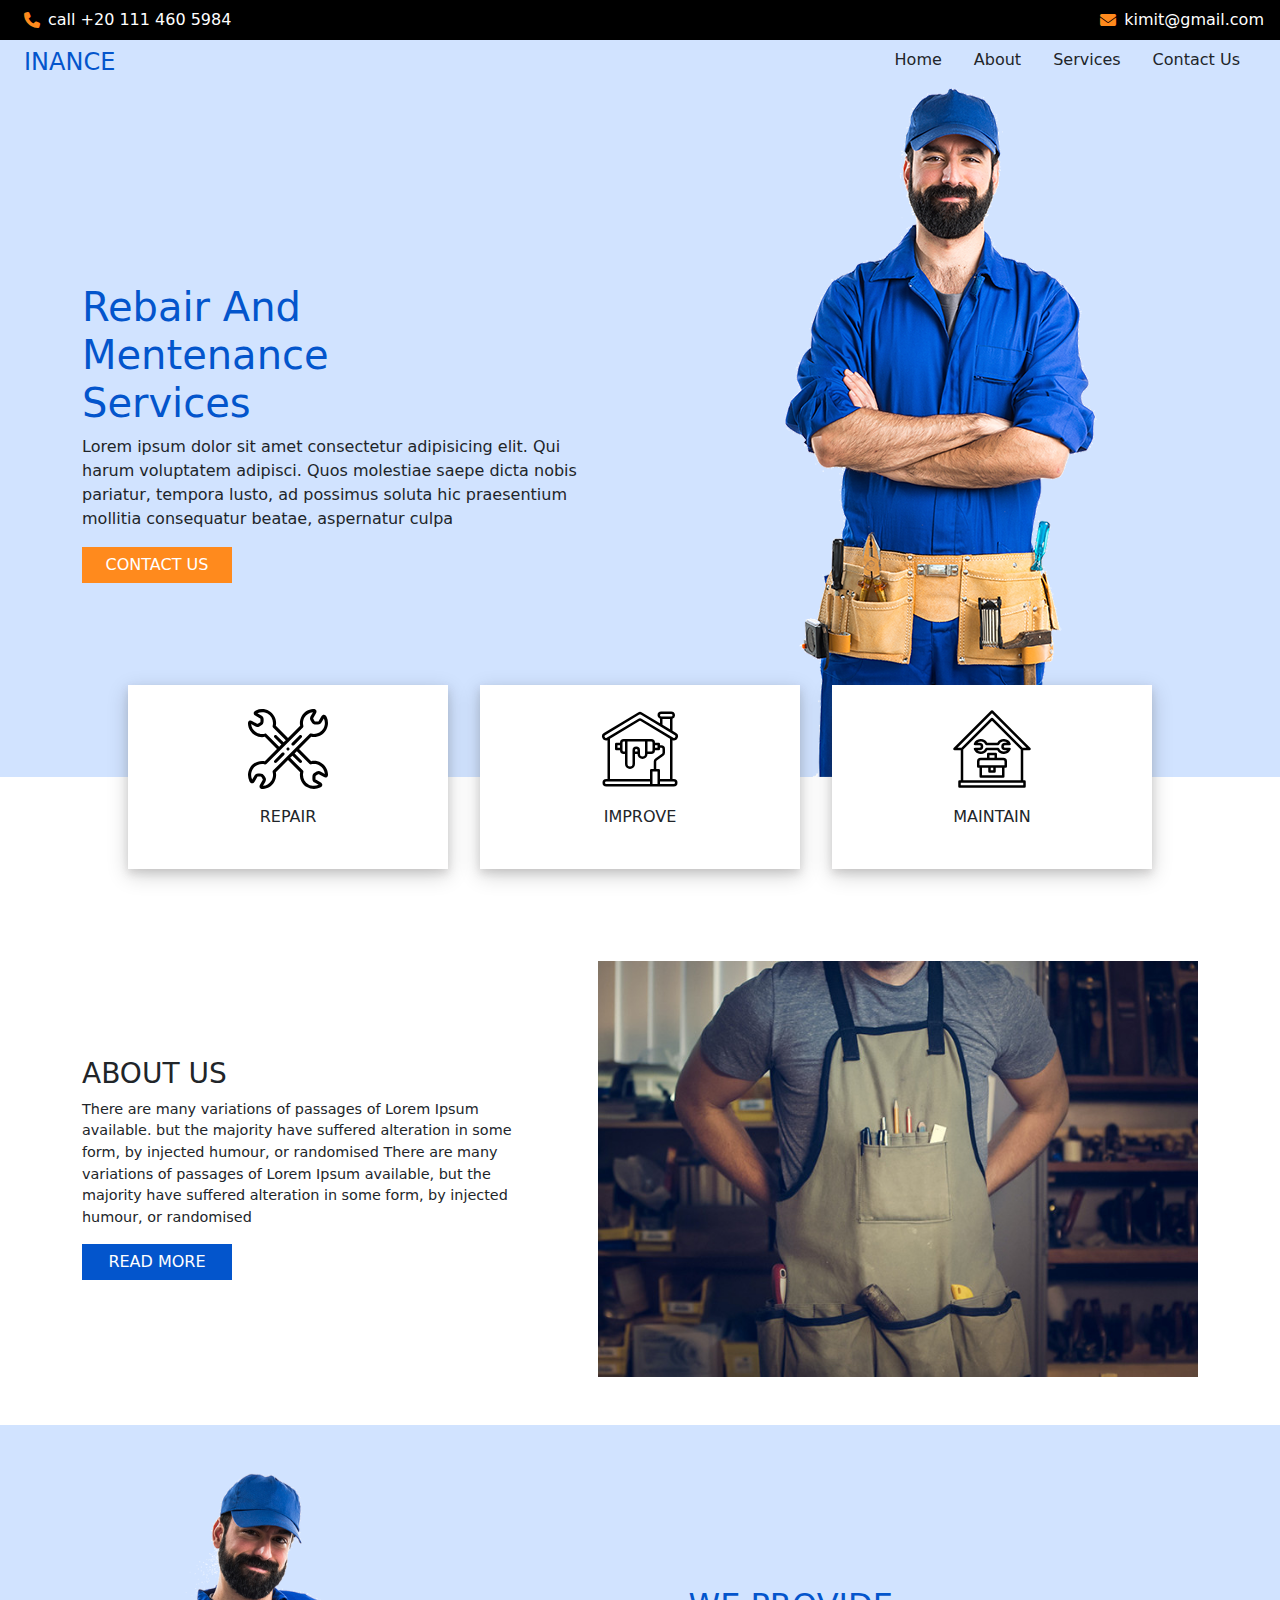
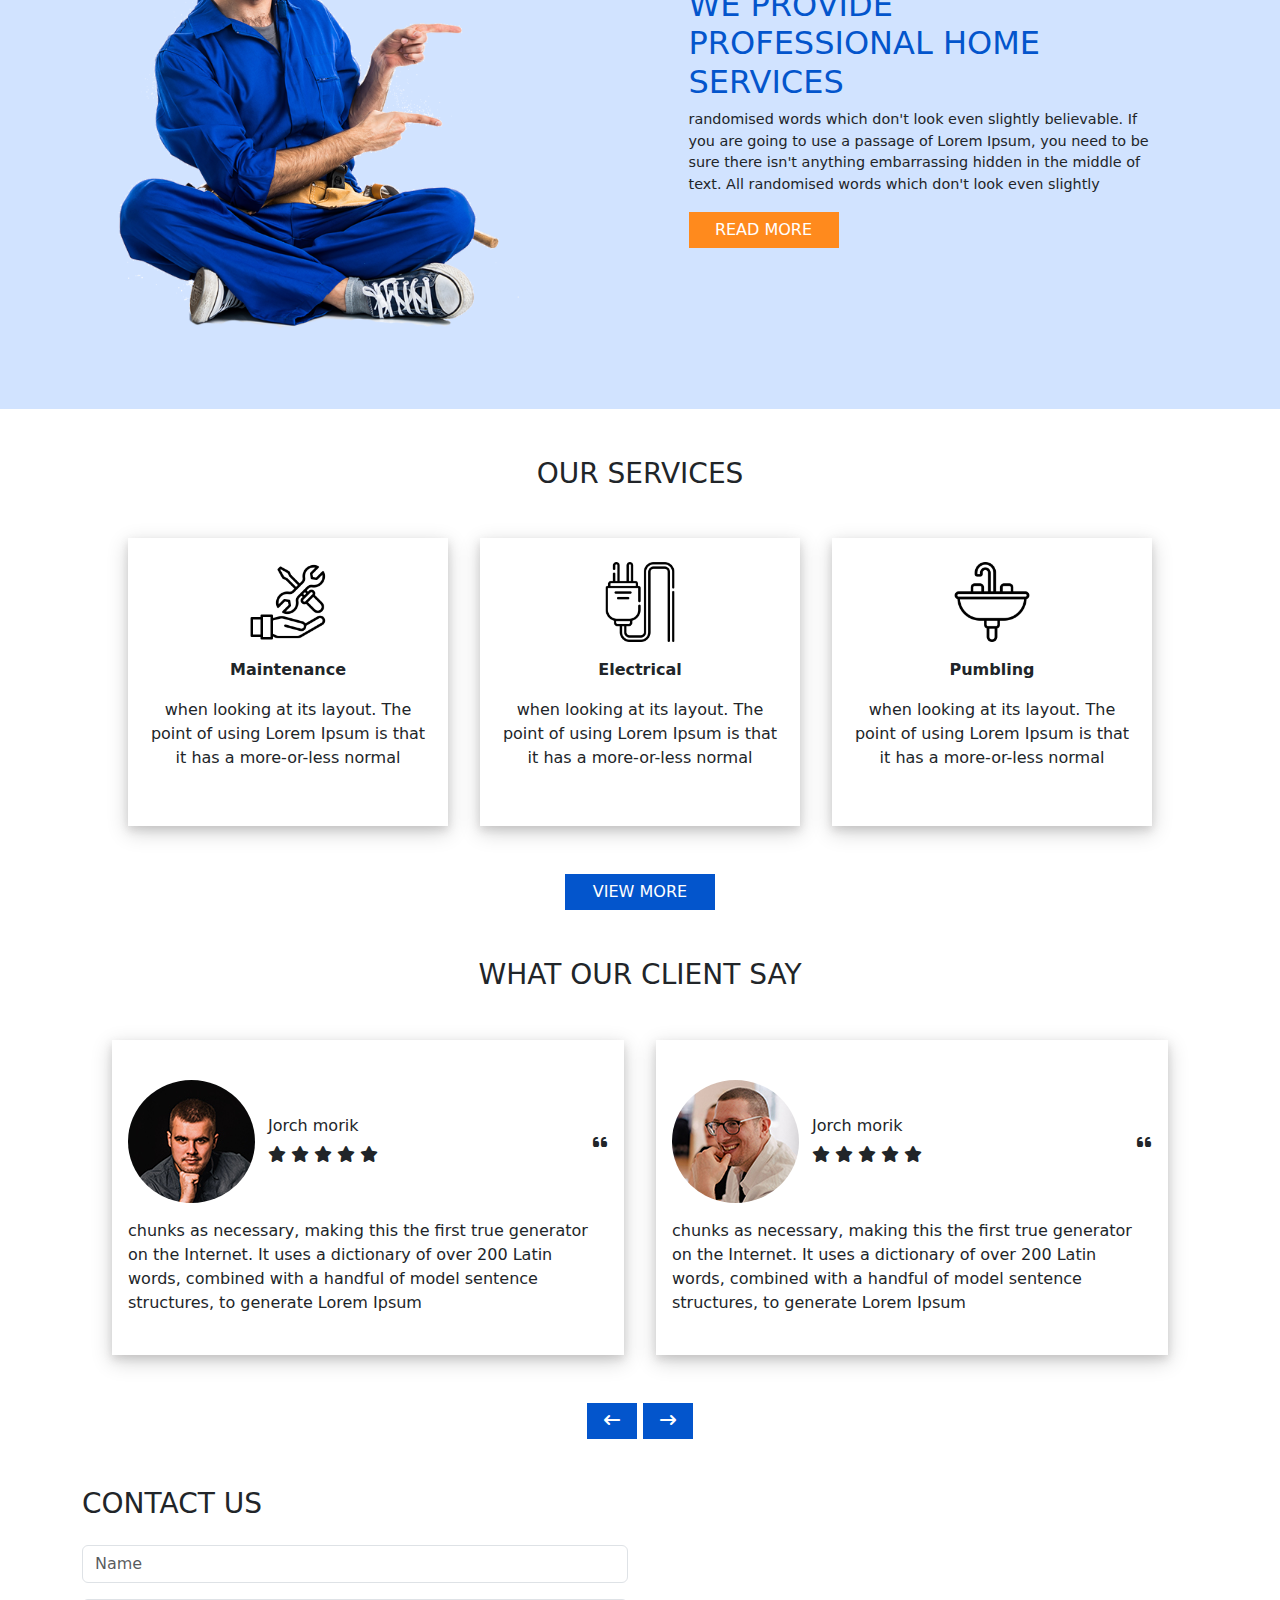
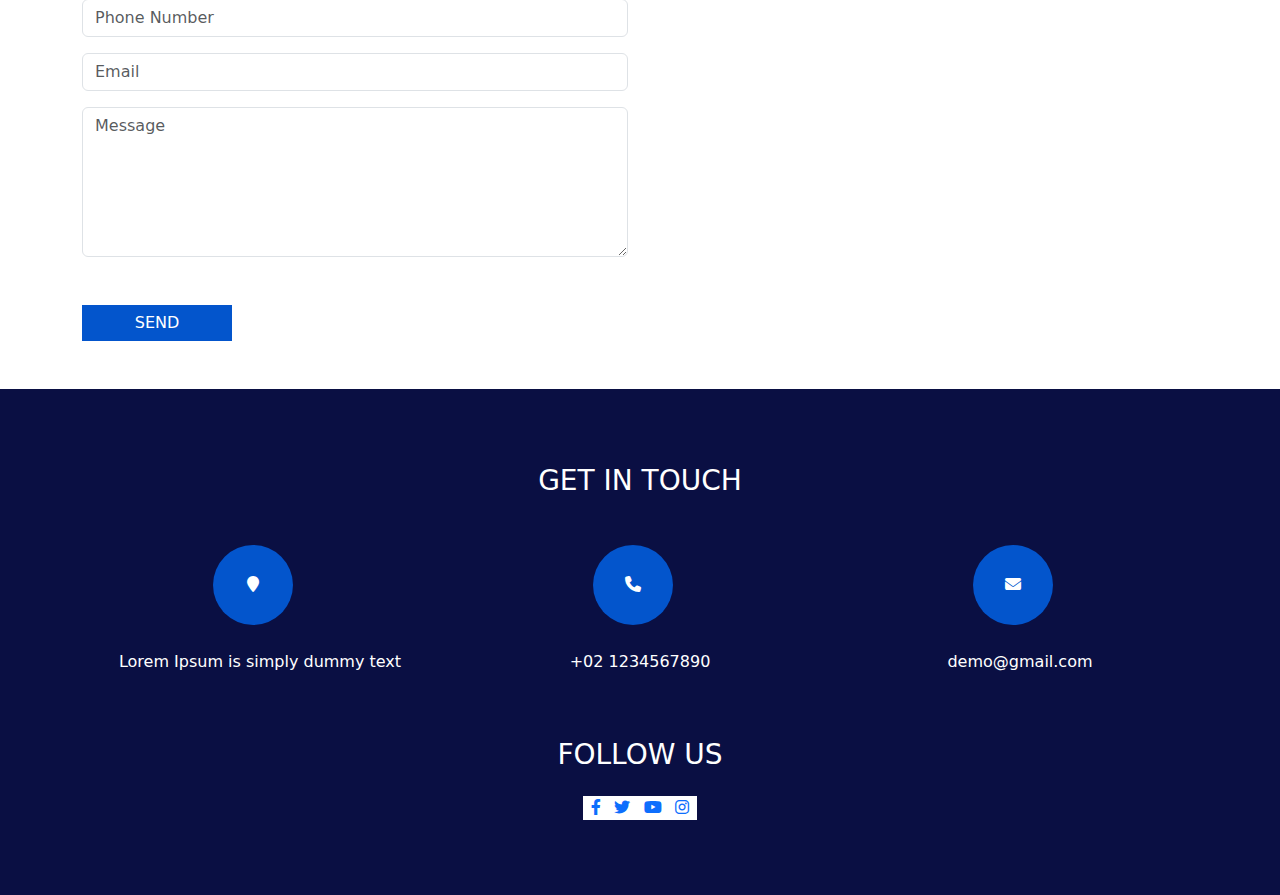
<file: index.html>
<!DOCTYPE html>
<html lang="en">

<head>
    <meta charset="UTF-8">
    <meta name="viewport" content="width=device-width, initial-scale=1.0">
    <link rel="stylesheet" href="./css/all.min.css">
    <link rel="stylesheet" href="./css/normalize.css">
    <link rel="stylesheet" href="./css/bootstrap.min.css">
    <link rel="icon" href="./images/logo.png">
    <link rel="stylesheet" href="./css/sass.css">
    <!---facebook--->
    <meta property="og:title" content="Inance">
    <meta property="og:description" content="fix your life">
    <meta property="og:image" content="./images/logo.png">
    <meta property="og:type" content="www.inance.com">
    <!---facebook--->

    <!---linkedin--->
    <meta property="og:title" content="Inance">
    <meta property="og:description" content="fix your life">
    <meta property="og:image" content="./images/logo.png">
    <meta property="og:type" content="www.inance.com">
    <!---linkedin--->

    <!---whats app--->
    <meta name="Ahmed Ghonim" content="Inance">
    <link rel="icon" href="./images/logo.png" />
    <!---whats app--->


    <title class="text-capitalize">inance</title>
</head>

<body>
    <!-----------------------------------------start nav bar---------------------------------------------->
    <section class="navbar d-flex justify-content-bewteen px-3">
        <div class="left_content d-flex justify-content-around">
            <i class="fa-solid fa-phone my-1 mx-2 navbar_icons"></i>
            <div class="call navbar_txt">call +20 111 460 5984</div>
        </div>
        <div class="right_content d-flex justify-content-around">
            <i class="fa-solid fa-envelope my-1 mx-2 navbar_icons"></i>
            <div class="email navbar_txt">kimit@gmail.com</div>
        </div>
    </section>
    <!-----------------------------------------end nav bar---------------------------------------------->
    <!-----------------------------------------start rebair section------------------------------------->
    <section class="rebair_section pt-2">
        <div class="rebair_navBar d-flex justify-content-between px-4">
            <h4 class="text-uppercase">inance</h4>
            <div class="rebair_menu">
                <ul class="d-flex list-unstyled justify-content-around">
                    <li><a href="./index.html" class="text-capitalize nav-link mx-3">home</a></li>
                    <li><a href="./about_us.html" class="text-capitalize nav-link mx-3">about</a></li>
                    <li><a href="./services.html" class="text-capitalize nav-link mx-3">services</a></li>
                    <li><a href="./contact_us.html" class="text-capitalize nav-link mx-3">contact us</a></li>
                </ul>
            </div>
        </div>
        <div class="rebair_content d-flex flex-row justify-content-around container">
            <div class="left_content d-flex flex-column justify-content-center">
                <h1 class="text-capitalize text-start">rebair and mentenance services</h1>
                <p>Lorem ipsum dolor sit amet consectetur adipisicing elit. Qui harum voluptatem adipisci. Quos
                    molestiae saepe dicta nobis pariatur, tempora lusto, ad possimus soluta hic praesentium mollitia
                    consequatur beatae, aspernatur culpa</p>
                <button type="button" class="btn btn-primary text-uppercase">contact us</button>
            </div>
            <div class="right-content">
                <img src="./images/slider-img.png" alt="img">
            </div>
        </div>
    </section>

    <!-----------------------------------------end rebair section------------------------------------->
    <!----------------------------------start rebair,improve, maitain section------------------------->
    <section class="repair_imp_main">
        <div class="content d-flex justify-content-center">
            <div class="card repair_imp_main_card py-4 mx-3">
                <div class="img_content d-flex flex-column align-items-center">
                    <img src="./images/tools.svg" class="card-img-top" alt="img">
                    <div class="card-body">
                        <p class="card-text text-uppercase">repair</p>
                    </div>
                </div>
            </div>
            <div class="card repair_imp_main_card py-4 mx-3">
                <div class="img_content d-flex flex-column align-items-center">
                    <img src="./images/construction.svg" class="card-img-top" alt="img">
                    <div class="card-body">
                        <p class="card-text text-uppercase">improve</p>
                    </div>
                </div>
            </div>
            <div class="card repair_imp_main_card py-4 mx-3">
                <div class="img_content d-flex flex-column align-items-center">
                    <img src="./images/maintenance.svg" class="card-img-top" alt="img">
                    <div class="card-body">
                        <p class="card-text text-uppercase">maintain</p>
                    </div>
                </div>
            </div>
        </div>
    </section>
    <!----------------------------------end rebair,improve, maitain section------------------------->
    <!-----------------------------------------start about us--------------------------------------->
    <section class="about us">
        <div class="about_content d-flex justify-content-around container">
            <div class="left_about_content d-flex flex-column justify-content-center">
                <h3 class="text-uppercase text text-start">about us</h3>
                <p>There are many variations of passages of Lorem Ipsum available. but the majority have suffered
                    alteration in some form, by injected humour, or randomised There are many variations of passages of
                    Lorem Ipsum available, but the majority have suffered alteration in some form, by injected humour,
                    or randomised
                </p>
                <button type="button" class="btn btn-secondary text-uppercase">read more</button>
            </div>
            <div class="right_about_content">
                <img src="./images/about-img.jpg" alt="img">
            </div>
        </div>
    </section>
    <!-----------------------------------------end about us------------------------------------------------>
    <!-----------------------------------------start home services----------------------------------------->
    <section class="home_services mt-5">
        <div class="home_services_content d-flex justify-content-around py-5">
            <div class="left_img_content">
                <img src="./images/professional-img.png" alt="img">
            </div>
            <div class="right_services_content d-flex flex-column justify-content-center">
                <h1 class="text-uppercase text-start fs-2">we provide professional home services</h1>
                <p>randomised words which don't look even slightly believable. If you are going to use a passage of
                    Lorem Ipsum, you need to be sure there isn't anything embarrassing hidden in the middle of text. All
                    randomised words which don't look even slightly</p>
                <button type="button" class="btn btn-primary text-uppercase">read more</button>
            </div>
        </div>
    </section>
    <!-----------------------------------------end home services------------------------------------------->
    <!-----------------------------------------start our services------------------------------------------>
    <section class="our_services d-flex flex-column align-items-center justify-content-around mt-5">
        <div class="our_services_head">
            <h3 class="text-uppercase text text-start mb-5">our services</h3>
        </div>
        <div class="our_services_cards d-flex justify-content-center flex-row">
            <div class="card repair_imp_main_card py-4 mx-3 our_services_card">
                <div class="img_content d-flex flex-column align-items-center">
                    <img src="./images/s1.png" class="card-img-top" alt="img">
                    <div class="card-body">
                        <p class="card-text text-capitalize text-center">maintenance</p>
                        <p class="text-center">when looking at its layout. The point of using Lorem Ipsum is that it has
                            a more-or-less normal</p>
                    </div>
                </div>
            </div>

            <div class="card repair_imp_main_card py-4 mx-3 our_services_card">
                <div class="img_content d-flex flex-column align-items-center">
                    <img src="./images/s2.png" class="card-img-top" alt="img">
                    <div class="card-body">
                        <p class="card-text text-capitalize text-center">electrical</p>
                        <p class="text-center">when looking at its layout. The point of using Lorem Ipsum is that it has
                            a more-or-less normal</p>
                    </div>
                </div>
            </div>

            <div class="card repair_imp_main_card py-4 mx-3 our_services_card">
                <div class="img_content d-flex flex-column align-items-center">
                    <img src="./images/s3.png" class="card-img-top" alt="img">
                    <div class="card-body">
                        <p class="card-text text-capitalize text-center">pumbling</p>
                        <p class="text-center">when looking at its layout. The point of using Lorem Ipsum is that it has
                            a more-or-less normal</p>
                    </div>
                </div>
            </div>
        </div>
        <div class="button">
            <button type="button" class="btn btn-secondary text-uppercase mt-5">view more</button>
        </div>
    </section>
    <!-----------------------------------------end our services----------------------------------------->
    <!-----------------------------------start our client say------------------------------------------->
    <section class="our_client_say d-flex flex-column align-items-center justify-content-around mt-5">
        <div class="our_client_head">
            <h3 class="text-uppercase text text-center mb-5">what our client say</h3>
        </div>
        <div class="our_client_say_content d-flex justify-content-center">
            <div class="card py-4 mx-3 position-relative card_client_say">
                <div class="card-body">
                    <div class="client_id d-flex justify-content-around mb-3">
                        <div class="img-box">
                            <img src="./images/client-2.jpg" alt="img">
                        </div>
                        <div class="client_detail d-flex justify-content-between align-items-center">
                            <div class="client_info">
                                <h6>
                                    Jorch morik
                                </h6>
                                <i class="fa fa-star" aria-hidden="true"></i>
                                <i class="fa fa-star" aria-hidden="true"></i>
                                <i class="fa fa-star" aria-hidden="true"></i>
                                <i class="fa fa-star" aria-hidden="true"></i>
                                <i class="fa fa-star" aria-hidden="true"></i>
                            </div>
                            <i class="fa fa-quote-left" aria-hidden="true"></i>
                        </div>
                    </div>
                    <p class="card-text">chunks as necessary, making this the first true generator on the Internet.
                        It uses a dictionary of over 200 Latin words, combined with a handful of model sentence
                        structures, to generate Lorem Ipsum</p>
                </div>
            </div>


            <div class="card py-4 mx-3 position-relative card_client_say">
                <div class="card-body">
                    <div class="client_id d-flex justify-content-around mb-3">
                        <div class="img-box">
                            <img src="./images/client-1.jpg" alt="img">
                        </div>
                        <div class="client_detail d-flex justify-content-between align-items-center">
                            <div class="client_info">
                                <h6>
                                    Jorch morik
                                </h6>
                                <i class="fa fa-star" aria-hidden="true"></i>
                                <i class="fa fa-star" aria-hidden="true"></i>
                                <i class="fa fa-star" aria-hidden="true"></i>
                                <i class="fa fa-star" aria-hidden="true"></i>
                                <i class="fa fa-star" aria-hidden="true"></i>
                            </div>
                            <i class="fa fa-quote-left" aria-hidden="true"></i>
                        </div>
                    </div>
                    <p class="card-text">chunks as necessary, making this the first true generator on the
                        Internet. It uses a dictionary of over 200 Latin words, combined with a handful of model
                        sentence structures, to generate Lorem Ipsum</p>
                </div>
            </div>
        </div>
        <div class="client_say_buttons mt-5">
            <button type="button" role="presentation" class="btn btn-secondary btn_client"><i
                    class="fa fa-long-arrow-left" aria-hidden="true"></i>
            </button>
            <button type="button" role="presentation" class="btn btn-secondary btn_client"><i
                    class="fa fa-long-arrow-right" aria-hidden="true"></i>
            </button>
        </div>
    </section>
    <!-----------------------------------end our client say------------------------------------------->
    <!-----------------------------------start contact us--------------------------------------------->
    <section class="contact_us container mt-5">
        <div class="contact_row row">
            <div class="contact_col col-lg-6 col-md-12 col-sm-12">
                <h3 class="text-uppercase text text-start mb-4">contact us</h3>
                <input type="text" class="form-control mb-3" placeholder="Name">
                <input type="number" class="form-control mb-3" placeholder="Phone Number">
                <input type="email" class="form-control mb-3" placeholder="Email">
                <textarea name="myTextArea" placeholder="Message" class="form-control text_area"></textarea>
                <button type="button" class="btn btn-secondary text-uppercase mt-5 mb-5">send</button>
            </div>
            <div class="map col-lg-6 col-md-12 col-sm-12">
                <div class="map_cont container d-flex ">
                    <iframe
                        src="https://www.google.com/maps/embed?pb=!1m18!1m12!1m3!1d3453.2934493629045!2d31.344376024632275!3d30.057121917971624!2m3!1f0!2f0!3f0!3m2!1i1024!2i768!4f13.1!3m3!1m2!1s0x14583f69635550c9%3A0x94c4e37b347705d1!2sKimit%20Innovation%20Technology!5e0!3m2!1sen!2seg!4v1705598812940!5m2!1sen!2seg"
                        width="600" height="450" style="border:0;" allowfullscreen="" loading="lazy"
                        referrerpolicy="no-referrer-when-downgrade" class="kimit_maps mb-5"></iframe>
                </div>
            </div>
        </div>
    </section>
    <!-----------------------------------end contact us--------------------------------------------->
    <!-----------------------------------start footer----------------------------------------------->
    <footer class="d-flex flex-column align-items-center">
        <div class="info_section container">
            <h3 class="text-uppercase text text-center mb-5">get in touch</h3>
            <div class="footer_row row">
                <div class="footer_col col-md-4">
                    <a href="#" class="position-relative">
                        <div class="item d-flex flex-column align-items-center">
                            <div class="img-box ">
                                <i class="fa fa-map-marker" aria-hidden="true"></i>
                            </div>
                            <p>
                                Lorem Ipsum is simply dummy text
                            </p>
                        </div>
                    </a>
                </div>
                <div class="footer_col col-md-4">
                    <a href="#">
                        <div class="item d-flex flex-column align-items-center">
                            <div class="img-box">
                                <i class="fa fa-phone" aria-hidden="true"></i>
                            </div>
                            <p>
                                +02 1234567890
                            </p>
                        </div>
                    </a>
                </div>

                <div class="footer_col col-md-4">
                    <a href="#">
                        <div class="item d-flex flex-column align-items-center">
                            <div class="img-box">
                                <i class="fa fa-envelope" aria-hidden="true"></i>
                            </div>
                            <p>
                                demo@gmail.com
                            </p>
                        </div>
                    </a>
                </div>
            </div>

            <div class="footer_follow_media d-flex flex-column align-items-center">
                <h3 class="text-uppercase text text-center mb-4 mt-5">follow us</h3>
                <div class="social_media bg-white px-2">
                    <a href="#">
                        <i class="fa-brands fa-facebook-f me-2"></i>
                    </a>
                    <a href="#">
                        <i class="fa-brands fa-twitter me-2"></i>
                    </a>
                    <a href="#">
                        <i class="fa-brands fa-youtube me-2"></i>
                    </a>
                    <a href="#">
                        <i class="fa-brands fa-instagram"></i>
                    </a>
                </div>
            </div>
        </div>
    </footer>
    <!-----------------------------------end footer-------------------------------------------------->









</body>

</html>
</file>
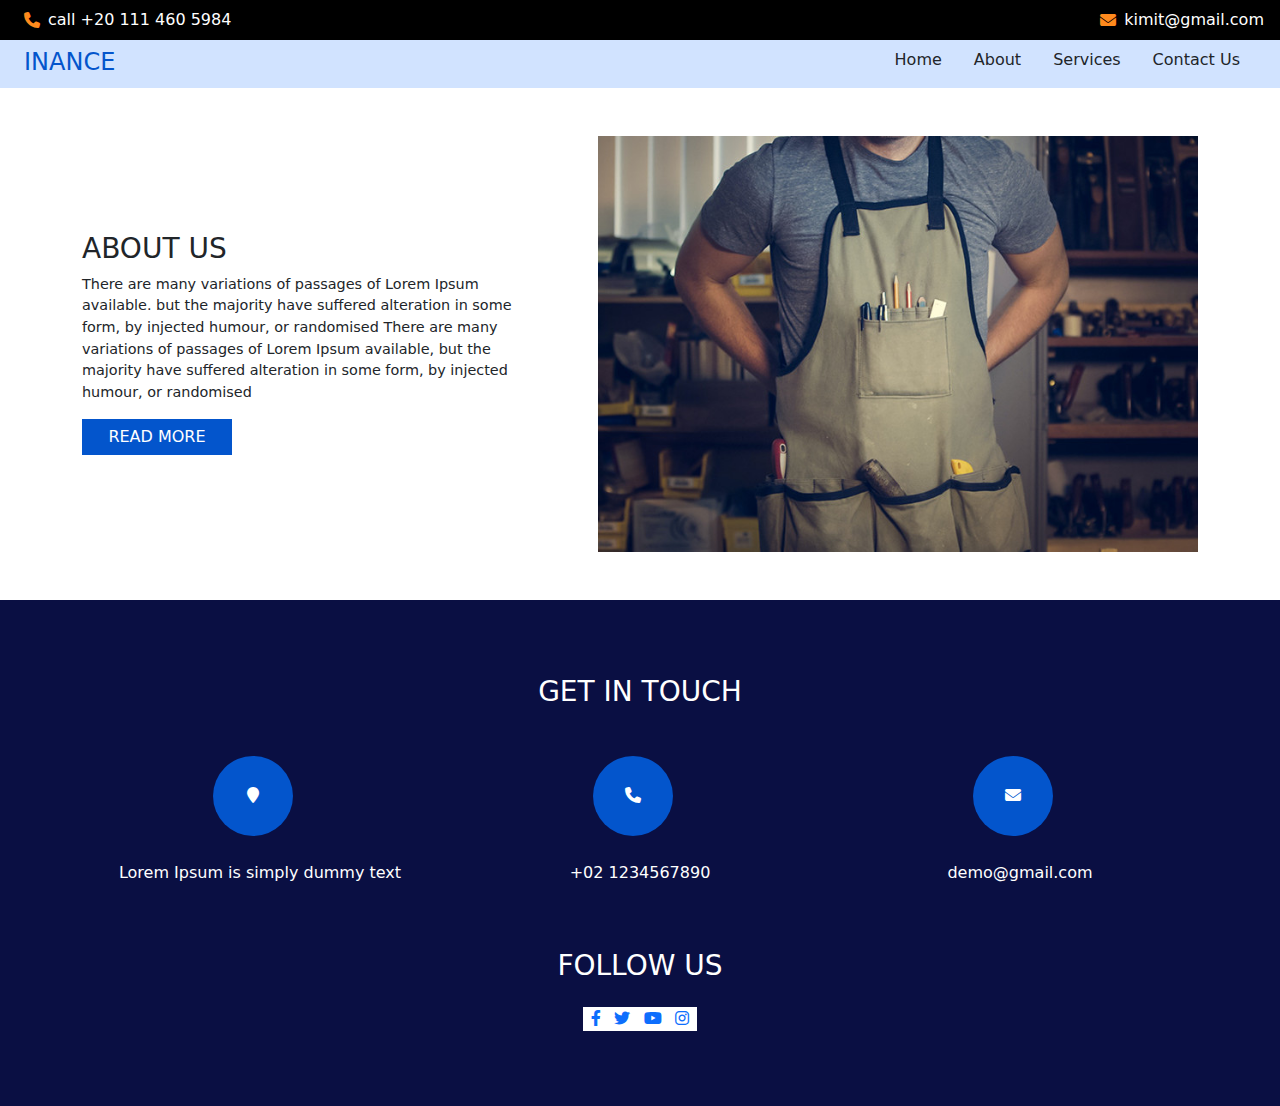
<file: about_us.html>
<!DOCTYPE html>
<html lang="en">

<head>
    <meta charset="UTF-8">
    <meta name="viewport" content="width=device-width, initial-scale=1.0">
    <link rel="stylesheet" href="./css/all.min.css">
    <link rel="stylesheet" href="./css/normalize.css">
    <link rel="stylesheet" href="./css/bootstrap.min.css">
    <link rel="icon" href="./images/logo.png">
    <link rel="stylesheet" href="./css/sass.css">
        <!---facebook--->
        <meta property="og:title" content="Inace">
        <meta property="og:description" content="fix your life">
        <meta property="og:type" content="www.inance.com">
        <!---facebook--->
    
        <!---linkedin--->
        <meta property="og:title" content="Inace">
        <meta property="og:description" content="fix your life">
        <meta property="og:type" content="www.inance.com">
        <!---linkedin--->
    
        <!---whats app--->
        <meta name="Ahmed Ghonim" content="Inance">
        <link rel="icon" href="./images/logo.png" />
        <!---whats app--->
    <title class="text-capitalize">about us</title>
</head>

<body>
    <!-----------------------------------------start nav bar---------------------------------------------->
    <section class="navbar d-flex justify-content-bewteen px-3">
        <div class="left_content d-flex justify-content-around">
            <i class="fa-solid fa-phone my-1 mx-2 navbar_icons"></i>
            <div class="call navbar_txt">call +20 111 460 5984</div>
        </div>
        <div class="right_content d-flex justify-content-around">
            <i class="fa-solid fa-envelope my-1 mx-2 navbar_icons"></i>
            <div class="email navbar_txt">kimit@gmail.com</div>
        </div>
    </section>
    <!-----------------------------------------end nav bar---------------------------------------------->
    <!-----------------------------------------start ancor------------------------------------------>
    <section class="rebair_section pt-2">
        <div class="rebair_navBar d-flex justify-content-between px-4">
            <h4 class="text-uppercase">inance</h4>
            <div class="rebair_menu">
                <ul class="d-flex list-unstyled justify-content-around">
                    <li><a href="./index.html" class="text-capitalize nav-link mx-3">home</a></li>
                    <li><a href="./about_us.html" class="text-capitalize nav-link mx-3">about</a></li>
                    <li><a href="./services.html" class="text-capitalize nav-link mx-3">services</a></li>
                    <li><a href="./contact_us.html" class="text-capitalize nav-link mx-3">contact us</a></li>
                </ul>
            </div>
        </div>
    </section>
    <!-----------------------------------------end ancor------------------------------------------>
    <!----------------------------------------- start about us------------------------------------------>
    <section class="about us mt-5 mb-5">
        <div class="about_content d-flex justify-content-around container">
            <div class="left_about_content d-flex flex-column justify-content-center">
                <h3 class="text-uppercase text text-start">about us</h3>
                <p>There are many variations of passages of Lorem Ipsum available. but the majority have suffered
                    alteration in some form, by injected humour, or randomised There are many variations of passages of
                    Lorem Ipsum available, but the majority have suffered alteration in some form, by injected humour,
                    or randomised
                </p>
                <button type="button" class="btn btn-secondary text-uppercase">read more</button>
            </div>
            <div class="right_about_content">
                <img src="./images/about-img.jpg" alt="img">
            </div>
        </div>
    </section>
    <!-----------------------------------------end about us--------------------------------------------->
    <!-----------------------------------start footer----------------------------------------------->
    <footer class="d-flex flex-column align-items-center">
        <div class="info_section container">
            <h3 class="text-uppercase text text-center mb-5">get in touch</h3>
            <div class="footer_row row">
                <div class="footer_col col-md-4">
                    <a href="#" class="position-relative">
                        <div class="item d-flex flex-column align-items-center">
                            <div class="img-box ">
                                <i class="fa fa-map-marker" aria-hidden="true"></i>
                            </div>
                            <p>
                                Lorem Ipsum is simply dummy text
                            </p>
                        </div>
                    </a>
                </div>
                <div class="footer_col col-md-4">
                    <a href="#">
                        <div class="item d-flex flex-column align-items-center">
                            <div class="img-box">
                                <i class="fa fa-phone" aria-hidden="true"></i>
                            </div>
                            <p>
                                +02 1234567890
                            </p>
                        </div>
                    </a>
                </div>

                <div class="footer_col col-md-4">
                    <a href="#">
                        <div class="item d-flex flex-column align-items-center">
                            <div class="img-box">
                                <i class="fa fa-envelope" aria-hidden="true"></i>
                            </div>
                            <p>
                                demo@gmail.com
                            </p>
                        </div>
                    </a>
                </div>
            </div>

            <div class="footer_follow_media d-flex flex-column align-items-center">
                <h3 class="text-uppercase text text-center mb-4 mt-5">follow us</h3>
                <div class="social_media bg-white px-2">
                    <a href="#">
                        <i class="fa-brands fa-facebook-f me-2"></i>
                    </a>
                    <a href="#">
                        <i class="fa-brands fa-twitter me-2"></i>
                    </a>
                    <a href="#">
                        <i class="fa-brands fa-youtube me-2"></i>
                    </a>
                    <a href="#">
                        <i class="fa-brands fa-instagram"></i>
                    </a>
                </div>
            </div>
        </div>
    </footer>
    <!-----------------------------------end footer-------------------------------------------------->

</body>

</html>
</file>
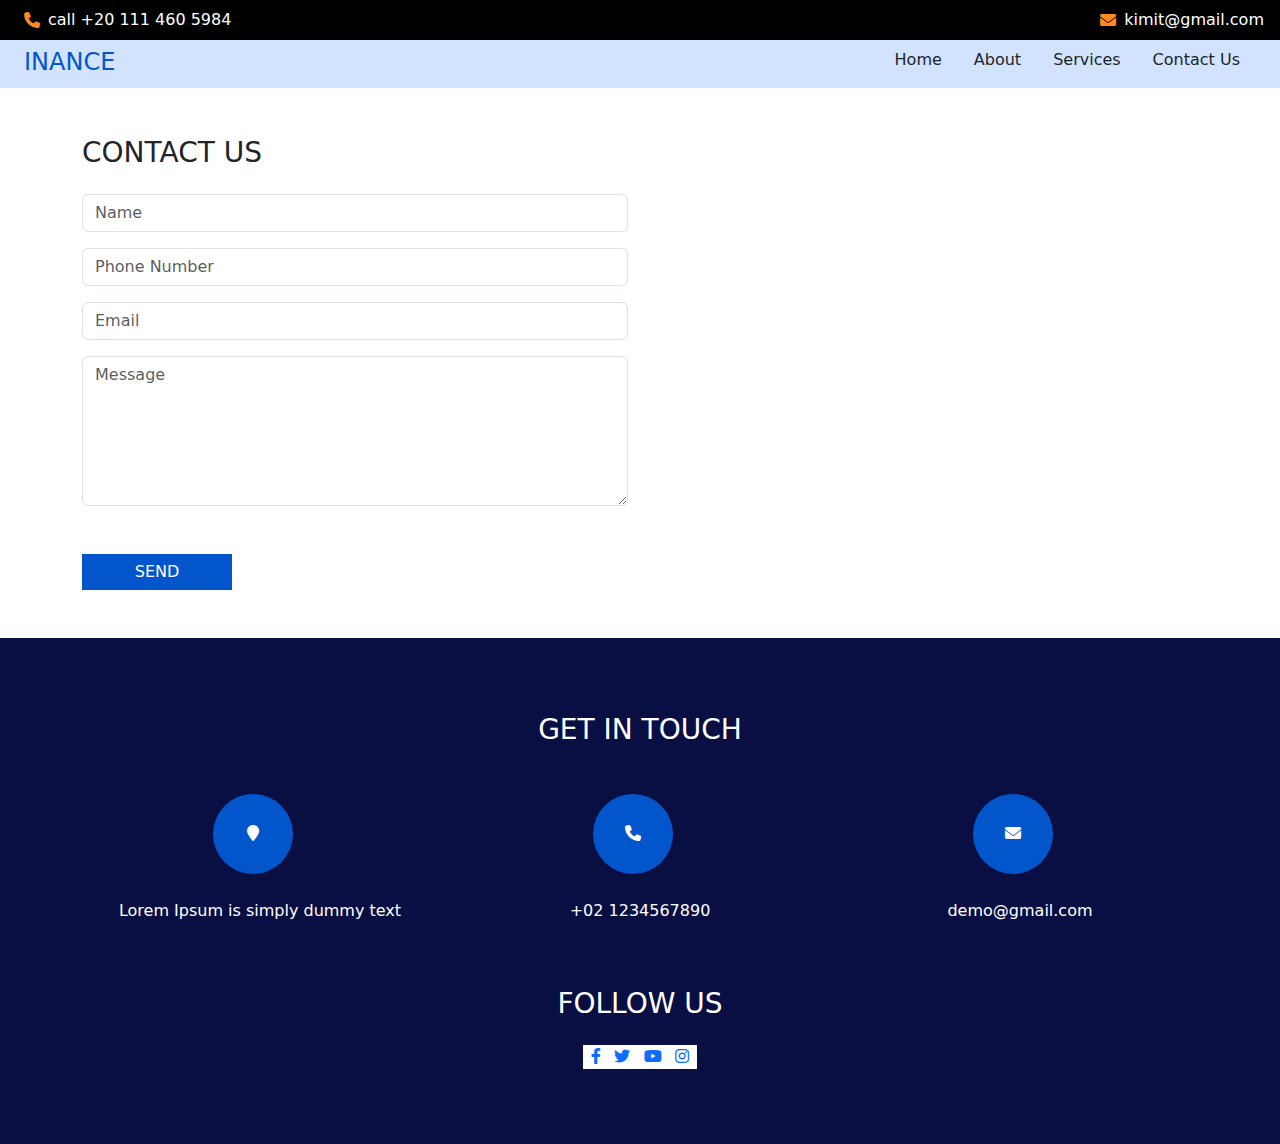
<file: conact_us.html>
<!DOCTYPE html>
<html lang="en">

<head>
    <meta charset="UTF-8">
    <meta name="viewport" content="width=device-width, initial-scale=1.0">
    <link rel="stylesheet" href="./css/all.min.css">
    <link rel="stylesheet" href="./css/normalize.css">
    <link rel="stylesheet" href="./css/bootstrap.min.css">
    <link rel="icon" href="./images/logo.png">
    <link rel="stylesheet" href="./css/sass.css">

        <!---facebook--->
        <meta property="og:title" content="Inace">
        <meta property="og:description" content="fix your life">
        <meta property="og:type" content="www.inance.com">
        <!---facebook--->
    
        <!---linkedin--->
        <meta property="og:title" content="Inace">
        <meta property="og:description" content="fix your life">
        <meta property="og:type" content="www.inance.com">
        <!---linkedin--->
    
        <!---whats app--->
        <meta name="Ahmed Ghonim" content="Inance">
        <link rel="icon" href="./images/logo.png"/>
        <!---whats app--->
    <title class="text-capitalize">contact us</title>
</head>

<body>
    <!-----------------------------------------start nav bar---------------------------------------------->
    <section class="navbar d-flex justify-content-bewteen px-3">
        <div class="left_content d-flex justify-content-around">
            <i class="fa-solid fa-phone my-1 mx-2 navbar_icons"></i>
            <div class="call navbar_txt">call +20 111 460 5984</div>
        </div>
        <div class="right_content d-flex justify-content-around">
            <i class="fa-solid fa-envelope my-1 mx-2 navbar_icons"></i>
            <div class="email navbar_txt">kimit@gmail.com</div>
        </div>
    </section>
    <!-----------------------------------------end nav bar----------------------------------------->
    <!-----------------------------------------start ancor------------------------------------------>
    <section class="rebair_section pt-2">
        <div class="rebair_navBar d-flex justify-content-between px-4">
            <h4 class="text-uppercase">inance</h4>
            <div class="rebair_menu">
                <ul class="d-flex list-unstyled justify-content-around">
                    <li><a href="./index.html" class="text-capitalize nav-link mx-3">home</a></li>
                    <li><a href="./about_us.html" class="text-capitalize nav-link mx-3">about</a></li>
                    <li><a href="./services.html" class="text-capitalize nav-link mx-3">services</a></li>
                    <li><a href="./conact_us.html" class="text-capitalize nav-link mx-3">contact us</a></li>
                </ul>
            </div>
        </div>
    </section>
    <!-----------------------------------------end ancor-------------------------------------------------->
    <!-----------------------------------start contact us--------------------------------------------->
    <section class="contact_us container mt-5">
        <div class="contact_row row">
            <div class="contact_col col-lg-6 col-md-12 col-sm-12">
                <h3 class="text-uppercase text text-start mb-4">contact us</h3>
                <input type="text" class="form-control mb-3" placeholder="Name">
                <input type="Numer" class="form-control mb-3" placeholder="Phone Number">
                <input type="email" class="form-control mb-3" placeholder="Email">
                <textarea name="myTextArea" placeholder="Message" class="form-control text_area"></textarea>
                <button type="button" class="btn btn-secondary text-uppercase mt-5 mb-5">send</button>
            </div>
            <div class="map col-lg-6 col-md-12 col-sm-12">
                <iframe
                    src="https://www.google.com/maps/embed?pb=!1m18!1m12!1m3!1d3453.2934493629045!2d31.344376024632275!3d30.057121917971624!2m3!1f0!2f0!3f0!3m2!1i1024!2i768!4f13.1!3m3!1m2!1s0x14583f69635550c9%3A0x94c4e37b347705d1!2sKimit%20Innovation%20Technology!5e0!3m2!1sen!2seg!4v1705598812940!5m2!1sen!2seg"
                    width="600" height="450" style="border:0;" allowfullscreen="" loading="lazy"
                    referrerpolicy="no-referrer-when-downgrade" class="kimit_map"></iframe>
            </div>
        </div>
    </section>
    <!-----------------------------------end contact us--------------------------------------------->
    <!-----------------------------------start footer----------------------------------------------->
    <footer class="d-flex flex-column align-items-center">
        <div class="info_section container">
            <h3 class="text-uppercase text text-center mb-5">get in touch</h3>
            <div class="footer_row row">
                <div class="footer_col col-md-4">
                    <a href="#" class="position-relative">
                        <div class="item d-flex flex-column align-items-center">
                            <div class="img-box ">
                                <i class="fa fa-map-marker" aria-hidden="true"></i>
                            </div>
                            <p>
                                Lorem Ipsum is simply dummy text
                            </p>
                        </div>
                    </a>
                </div>
                <div class="footer_col col-md-4">
                    <a href="#">
                        <div class="item d-flex flex-column align-items-center">
                            <div class="img-box">
                                <i class="fa fa-phone" aria-hidden="true"></i>
                            </div>
                            <p>
                                +02 1234567890
                            </p>
                        </div>
                    </a>
                </div>

                <div class="footer_col col-md-4">
                    <a href="#">
                        <div class="item d-flex flex-column align-items-center">
                            <div class="img-box">
                                <i class="fa fa-envelope" aria-hidden="true"></i>
                            </div>
                            <p>
                                demo@gmail.com
                            </p>
                        </div>
                    </a>
                </div>
            </div>

            <div class="footer_follow_media d-flex flex-column align-items-center">
                <h3 class="text-uppercase text text-center mb-4 mt-5">follow us</h3>
                <div class="social_media bg-white px-2">
                    <a href="#">
                        <i class="fa-brands fa-facebook-f me-2"></i>
                    </a>
                    <a href="#">
                        <i class="fa-brands fa-twitter me-2"></i>
                    </a>
                    <a href="#">
                        <i class="fa-brands fa-youtube me-2"></i>
                    </a>
                    <a href="#">
                        <i class="fa-brands fa-instagram"></i>
                    </a>
                </div>
            </div>
        </div>
    </footer>
    <!-----------------------------------end footer-------------------------------------------------->
</body>

</html>
</file>
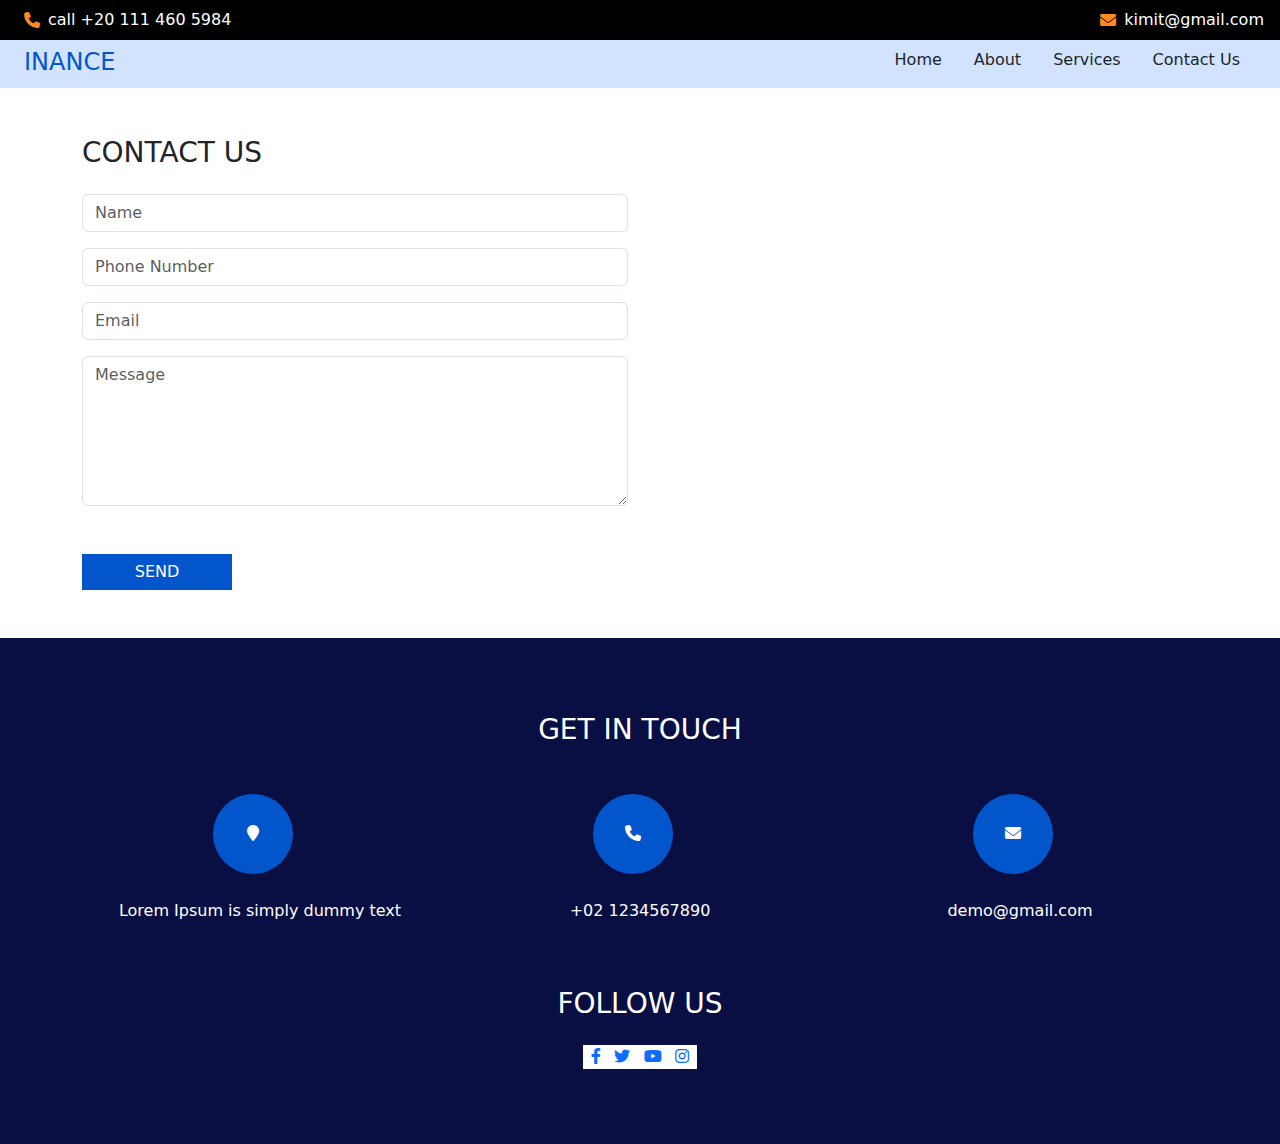
<file: contact_us.html>
<!DOCTYPE html>
<html lang="en">

<head>
    <meta charset="UTF-8">
    <meta name="viewport" content="width=device-width, initial-scale=1.0">
    <link rel="stylesheet" href="./css/all.min.css">
    <link rel="stylesheet" href="./css/normalize.css">
    <link rel="stylesheet" href="./css/bootstrap.min.css">
    <link rel="icon" href="./images/logo.png">
    <link rel="stylesheet" href="./css/sass.css">

        <!---facebook--->
        <meta property="og:title" content="Inace">
        <meta property="og:description" content="fix your life">
        <meta property="og:type" content="www.inance.com">
        <!---facebook--->
    
        <!---linkedin--->
        <meta property="og:title" content="Inace">
        <meta property="og:description" content="fix your life">
        <meta property="og:type" content="www.inance.com">
        <!---linkedin--->
    
        <!---whats app--->
        <meta name="Ahmed Ghonim" content="Inance">
        <link rel="icon" href="./images/logo.png"/>
        <!---whats app--->
    <title class="text-capitalize">contact us</title>
</head>

<body>
    <!-----------------------------------------start nav bar---------------------------------------------->
    <section class="navbar d-flex justify-content-bewteen px-3">
        <div class="left_content d-flex justify-content-around">
            <i class="fa-solid fa-phone my-1 mx-2 navbar_icons"></i>
            <div class="call navbar_txt">call +20 111 460 5984</div>
        </div>
        <div class="right_content d-flex justify-content-around">
            <i class="fa-solid fa-envelope my-1 mx-2 navbar_icons"></i>
            <div class="email navbar_txt">kimit@gmail.com</div>
        </div>
    </section>
    <!-----------------------------------------end nav bar----------------------------------------->
    <!-----------------------------------------start ancor------------------------------------------>
    <section class="rebair_section pt-2">
        <div class="rebair_navBar d-flex justify-content-between px-4">
            <h4 class="text-uppercase">inance</h4>
            <div class="rebair_menu">
                <ul class="d-flex list-unstyled justify-content-around">
                    <li><a href="./index.html" class="text-capitalize nav-link mx-3">home</a></li>
                    <li><a href="./about_us.html" class="text-capitalize nav-link mx-3">about</a></li>
                    <li><a href="./services.html" class="text-capitalize nav-link mx-3">services</a></li>
                    <li><a href="./contact_us.html" class="text-capitalize nav-link mx-3">contact us</a></li>
                </ul>
            </div>
        </div>
    </section>
    <!-----------------------------------------end ancor-------------------------------------------------->
    <!-----------------------------------start contact us--------------------------------------------->
    <section class="contact_us container mt-5">
        <div class="contact_row row">
            <div class="contact_col col-lg-6 col-md-12 col-sm-12">
                <h3 class="text-uppercase text text-start mb-4">contact us</h3>
                <input type="text" class="form-control mb-3" placeholder="Name">
                <input type="Numer" class="form-control mb-3" placeholder="Phone Number">
                <input type="email" class="form-control mb-3" placeholder="Email">
                <textarea name="myTextArea" placeholder="Message" class="form-control text_area"></textarea>
                <button type="button" class="btn btn-secondary text-uppercase mt-5 mb-5">send</button>
            </div>
            <div class="map col-lg-6 col-md-12 col-sm-12">
                <div class="map_cont container d-flex ">
                    <iframe
                        src="https://www.google.com/maps/embed?pb=!1m18!1m12!1m3!1d3453.2934493629045!2d31.344376024632275!3d30.057121917971624!2m3!1f0!2f0!3f0!3m2!1i1024!2i768!4f13.1!3m3!1m2!1s0x14583f69635550c9%3A0x94c4e37b347705d1!2sKimit%20Innovation%20Technology!5e0!3m2!1sen!2seg!4v1705598812940!5m2!1sen!2seg"
                        width="600" height="450" style="border:0;" allowfullscreen="" loading="lazy"
                        referrerpolicy="no-referrer-when-downgrade" class="kimit_maps mb-5"></iframe>
                </div>
            </div>
        </div>
    </section>
    <!-----------------------------------end contact us--------------------------------------------->
    <!-----------------------------------start footer----------------------------------------------->
    <footer class="d-flex flex-column align-items-center">
        <div class="info_section container">
            <h3 class="text-uppercase text text-center mb-5">get in touch</h3>
            <div class="footer_row row">
                <div class="footer_col col-md-4">
                    <a href="#" class="position-relative">
                        <div class="item d-flex flex-column align-items-center">
                            <div class="img-box ">
                                <i class="fa fa-map-marker" aria-hidden="true"></i>
                            </div>
                            <p>
                                Lorem Ipsum is simply dummy text
                            </p>
                        </div>
                    </a>
                </div>
                <div class="footer_col col-md-4">
                    <a href="#">
                        <div class="item d-flex flex-column align-items-center">
                            <div class="img-box">
                                <i class="fa fa-phone" aria-hidden="true"></i>
                            </div>
                            <p>
                                +02 1234567890
                            </p>
                        </div>
                    </a>
                </div>

                <div class="footer_col col-md-4">
                    <a href="#">
                        <div class="item d-flex flex-column align-items-center">
                            <div class="img-box">
                                <i class="fa fa-envelope" aria-hidden="true"></i>
                            </div>
                            <p>
                                demo@gmail.com
                            </p>
                        </div>
                    </a>
                </div>
            </div>

            <div class="footer_follow_media d-flex flex-column align-items-center">
                <h3 class="text-uppercase text text-center mb-4 mt-5">follow us</h3>
                <div class="social_media bg-white px-2">
                    <a href="#">
                        <i class="fa-brands fa-facebook-f me-2"></i>
                    </a>
                    <a href="#">
                        <i class="fa-brands fa-twitter me-2"></i>
                    </a>
                    <a href="#">
                        <i class="fa-brands fa-youtube me-2"></i>
                    </a>
                    <a href="#">
                        <i class="fa-brands fa-instagram"></i>
                    </a>
                </div>
            </div>
        </div>
    </footer>
    <!-----------------------------------end footer-------------------------------------------------->
</body>

</html>
</file>
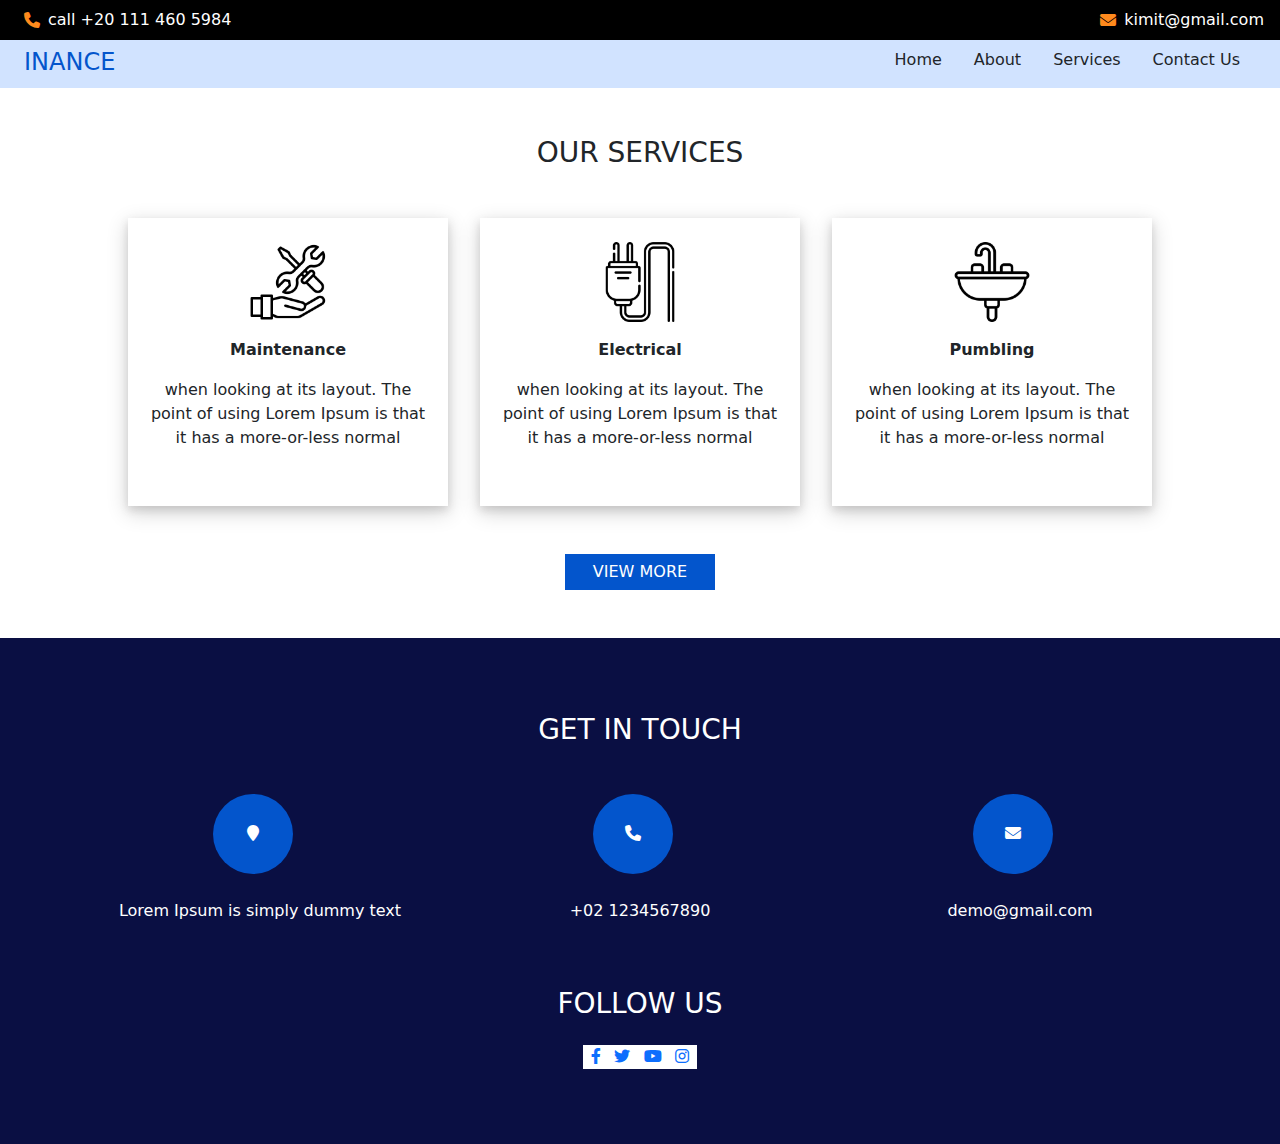
<file: services.html>
<!DOCTYPE html>
<html lang="en">

<head>
    <meta charset="UTF-8">
    <meta name="viewport" content="width=device-width, initial-scale=1.0">
    <link rel="stylesheet" href="./css/all.min.css">
    <link rel="stylesheet" href="./css/normalize.css">
    <link rel="stylesheet" href="./css/bootstrap.min.css">
    <link rel="icon" href="./images/logo.png">
    <link rel="stylesheet" href="./css/sass.css">

    <!---facebook--->
    <meta property="og:title" content="Inace">
    <meta property="og:description" content="fix your life">
    <meta property="og:image" content="./images/logo.png">
    <meta property="og:type" content="www.inance.com">
    <!---facebook--->

    <!---linkedin--->
    <meta property="og:title" content="Inace">
    <meta property="og:description" content="fix your life">
    <meta property="og:image" content="./images/logo.png">
    <meta property="og:type" content="www.inance.com">
    <!---linkedin--->

    <!---whats app--->
    <meta name="Ahmed Ghonim" content="Inance">
    <link rel="icon" href="./images/logo.png" />
    <!---whats app--->
    <title class="text-capitalize">services</title>
</head>

<body>
    <!-----------------------------------------start nav bar---------------------------------------------->
    <section class="navbar d-flex justify-content-bewteen px-3">
        <div class="left_content d-flex justify-content-around">
            <i class="fa-solid fa-phone my-1 mx-2 navbar_icons"></i>
            <div class="call navbar_txt">call +20 111 460 5984</div>
        </div>
        <div class="right_content d-flex justify-content-around">
            <i class="fa-solid fa-envelope my-1 mx-2 navbar_icons"></i>
            <div class="email navbar_txt">kimit@gmail.com</div>
        </div>
    </section>
    <!-----------------------------------------end nav bar----------------------------------------->
    <!-----------------------------------------start ancor------------------------------------------>
    <section class="rebair_section pt-2">
        <div class="rebair_navBar d-flex justify-content-between px-4">
            <h4 class="text-uppercase">inance</h4>
            <div class="rebair_menu">
                <ul class="d-flex list-unstyled justify-content-around">
                    <li><a href="./index.html" class="text-capitalize nav-link mx-3">home</a></li>
                    <li><a href="./about_us.html" class="text-capitalize nav-link mx-3">about</a></li>
                    <li><a href="./services.html" class="text-capitalize nav-link mx-3">services</a></li>
                    <li><a href="./contact_us.html" class="text-capitalize nav-link mx-3">contact us</a></li>
                </ul>
            </div>
        </div>
    </section>
    <!-----------------------------------------end ancor-------------------------------------------------->
    <!-----------------------------------------start our services------------------------------------------>
    <section class="our_services d-flex flex-column align-items-center justify-content-around mt-5 mb-5">
        <div class="our_services_head">
            <h3 class="text-uppercase text text-start mb-5">our services</h3>
        </div>
        <div class="our_services_cards d-flex justify-content-center flex-row">
            <div class="card repair_imp_main_card py-4 mx-3 our_services_card">
                <div class="img_content d-flex flex-column align-items-center">
                    <img src="./images/s1.png" class="card-img-top" alt="img">
                    <div class="card-body">
                        <p class="card-text text-capitalize text-center">maintenance</p>
                        <p class="text-center">when looking at its layout. The point of using Lorem Ipsum is that it has
                            a more-or-less normal</p>
                    </div>
                </div>
            </div>

            <div class="card repair_imp_main_card py-4 mx-3 our_services_card">
                <div class="img_content d-flex flex-column align-items-center">
                    <img src="./images/s2.png" class="card-img-top" alt="img">
                    <div class="card-body">
                        <p class="card-text text-capitalize text-center">electrical</p>
                        <p class="text-center">when looking at its layout. The point of using Lorem Ipsum is that it has
                            a more-or-less normal</p>
                    </div>
                </div>
            </div>

            <div class="card repair_imp_main_card py-4 mx-3 our_services_card">
                <div class="img_content d-flex flex-column align-items-center">
                    <img src="./images/s3.png" class="card-img-top" alt="img">
                    <div class="card-body">
                        <p class="card-text text-capitalize text-center">pumbling</p>
                        <p class="text-center">when looking at its layout. The point of using Lorem Ipsum is that it has
                            a more-or-less normal</p>
                    </div>
                </div>
            </div>
        </div>
        <div class="button">
            <button type="button" class="btn btn-secondary text-uppercase mt-5">view more</button>
        </div>
    </section>
    <!-----------------------------------------end our services----------------------------------------->
    <!-----------------------------------start footer----------------------------------------------->
    <footer class="d-flex flex-column align-items-center">
        <div class="info_section container">
            <h3 class="text-uppercase text text-center mb-5">get in touch</h3>
            <div class="footer_row row">
                <div class="footer_col col-md-4">
                    <a href="#" class="position-relative">
                        <div class="item d-flex flex-column align-items-center">
                            <div class="img-box ">
                                <i class="fa fa-map-marker" aria-hidden="true"></i>
                            </div>
                            <p>
                                Lorem Ipsum is simply dummy text
                            </p>
                        </div>
                    </a>
                </div>
                <div class="footer_col col-md-4">
                    <a href="#">
                        <div class="item d-flex flex-column align-items-center">
                            <div class="img-box">
                                <i class="fa fa-phone" aria-hidden="true"></i>
                            </div>
                            <p>
                                +02 1234567890
                            </p>
                        </div>
                    </a>
                </div>

                <div class="footer_col col-md-4">
                    <a href="#">
                        <div class="item d-flex flex-column align-items-center">
                            <div class="img-box">
                                <i class="fa fa-envelope" aria-hidden="true"></i>
                            </div>
                            <p>
                                demo@gmail.com
                            </p>
                        </div>
                    </a>
                </div>
            </div>

            <div class="footer_follow_media d-flex flex-column align-items-center">
                <h3 class="text-uppercase text text-center mb-4 mt-5">follow us</h3>
                <div class="social_media bg-white px-2">
                    <a href="#">
                        <i class="fa-brands fa-facebook-f me-2"></i>
                    </a>
                    <a href="#">
                        <i class="fa-brands fa-twitter me-2"></i>
                    </a>
                    <a href="#">
                        <i class="fa-brands fa-youtube me-2"></i>
                    </a>
                    <a href="#">
                        <i class="fa-brands fa-instagram"></i>
                    </a>
                </div>
            </div>
        </div>
    </footer>
    <!-----------------------------------end footer-------------------------------------------------->
</body>

</html>
</file>
<file: css/sass.css>
@import url("https://fonts.googleapis.com/css2?family=Open+Sans:wght@300;400;500;600&display=swap");
body {
  box-sizing: border-box;
}

/*****************************************glopal styles*******************************************/
.btn-primary {
  background-color: #ff8a1d;
  transition: 0.2s;
  border-radius: 0px;
  border: none;
  width: 150px;
}
.btn-primary:hover {
  background-color: #0355cc;
}

.btn-secondary {
  background-color: #0355cc;
  border: none;
  border-radius: 0;
  width: 150px;
}
.btn-secondary:hover {
  background-color: #ff8a1d;
}

h4 {
  color: #0355cc;
}

h1 {
  color: #0355cc;
}

.repair_imp_main_card img {
  width: 25%;
}

.checked {
  color: #ff8a1d;
}

.card_client_say {
  width: 40% !important;
}

footer .img-box {
  width: 80px !important;
  height: 80px;
  border-radius: 50%;
  background-color: white;
  background-repeat: no-repeat;
  background-position: center;
  text-align: center;
  line-height: 80px;
  background-color: #0355cc;
  color: white;
  transition: 0.2s;
  cursor: pointer;
}
footer .img-box:hover {
  background-color: #ff8a1d;
}
footer a {
  text-decoration: none;
}
footer a .item p {
  margin-top: 25px;
  color: white;
}

/*******************************************inheritance styles*******************************************/
.repair_imp_main_card, .card_client_say {
  width: 25%;
  box-shadow: 0 4px 8px 0 rgba(114, 111, 111, 0.2), 0 6px 20px 0 rgba(0, 0, 0, 0.19);
  border: none;
  border-radius: 0;
  transition: 0.2s;
  cursor: pointer;
}
.repair_imp_main_card:hover, .card_client_say:hover {
  background-color: #ff8a1d;
  color: white;
}

/*****************************************start media quieries*******************************************/
@media (max-width: 1000px) {
  :root {
    font-size: 15px;
  }
  .rebair_content {
    flex-direction: column !important;
    align-items: center;
  }
  .rebair_content .left_content {
    align-items: center;
    margin-bottom: 5%;
  }
  .rebair_content .left_content h1 {
    width: 81%;
  }
  .right-content {
    width: 90%;
  }
  .right-content > img {
    width: 90%;
  }
  .about_content {
    flex-direction: column;
    align-items: center;
  }
  .about_content .left_about_content {
    margin-bottom: 2%;
    width: 85%;
  }
  .about_content .left_about_content p {
    width: 100%;
  }
  .about_content .right_about_content {
    width: 85%;
  }
  .about_content .right_about_content img {
    width: 85%;
  }
  .right_services_content {
    width: 60%;
  }
  .right_services_content h1 {
    width: 100% !important;
    font-size: 1.5rem !important;
  }
  .right_services_content p {
    width: 100% !important;
    font-size: 0.8rem !important;
  }
  .left_img_content {
    width: 40% !important;
  }
  .left_img_content img {
    width: 80% !important;
  }
}
@media (max-width: 800px) {
  .our_services_cards {
    flex-direction: column !important;
    align-items: center;
  }
  .our_services_cards .our_services_card {
    margin-bottom: 10% !important;
    width: 50% !important;
  }
  .our_client_say_content {
    flex-direction: column;
    align-items: center;
  }
  .our_client_say_content .card_client_say {
    margin-bottom: 2%;
    width: 60% !important;
  }
}
@media (max-width: 600px) {
  :root {
    font-size: 12px;
  }
  .rebair_navBar {
    flex-direction: column;
    align-items: center;
  }
  .home_services_content {
    flex-direction: column;
    align-items: center;
  }
  .home_services_content .left_img_content {
    width: 75% !important;
  }
  .home_services_content .left_img_content img {
    width: 80% !important;
  }
  .home_services_content .right_services_content {
    width: 75% !important;
  }
  .home_services_content .right_services_content h1 {
    width: 100% !important;
  }
  .home_services_content .right_services_content p {
    width: 100% !important;
  }
  .img-box {
    width: 50% !important;
  }
  .img-box img {
    width: 70% !important;
  }
}
/*****************************************end media quieries*******************************************/
/*****************************************start nav styles*******************************************/
.navbar {
  background-color: #000000;
}
.navbar .navbar_icons {
  color: #ff8a1d;
}
.navbar .navbar_txt {
  color: white;
}

/*****************************************end nav styles*******************************************/
/*****************************************start rebair styles*******************************************/
.rebair_section {
  background-color: #d1e3ff;
}
.rebair_section h1 {
  width: 40%;
}
.rebair_section p {
  width: 80%;
}
.rebair_section a:hover {
  color: #0355cc;
}

/*****************************************end rebair styles*******************************************/
/***********************************start rebair,improve, maitain section-****************************/
.repair_imp_main {
  transform: translateY(-50%);
}

/***********************************end rebair,improve, maitain section-****************************/
/*****************************************start about us styles*******************************************/
.left_about_content p {
  width: 90%;
  font-size: 0.9rem;
}

.right_about_content img {
  width: 600px;
}

/*****************************************end about us styles*******************************************/
/*****************************************start home services*******************************************/
.home_services {
  background-color: #d1e3ff;
}
.home_services .home_services_content img {
  width: 450px;
}
.home_services .right_services_content {
  width: 40%;
}
.home_services .right_services_content h1 {
  width: 80%;
}
.home_services .right_services_content p {
  font-size: 0.9rem;
  width: 90%;
}

/*****************************************end home services*******************************************/
/*****************************************start our services syles************************************/
.our_services_card .img_content p:first-child {
  font-weight: bold;
}

/*****************************************end our services syles**************************************/
/*****************************************start our client syles*************************************/
.img-box {
  width: 125px;
  margin-right: 15px;
}
.img-box img {
  border-radius: 50% !important;
}

.client_detail {
  width: 80%;
}

.btn_client {
  width: 50px;
}

/*****************************************end our client syles**************************************/
/*****************************************start contact us*****************************************/
.text_area {
  height: 150px;
}

/*****************************************end contact us***************************************/
/*****************************************start footer style**********************************/
footer {
  padding: 75px 0;
  background-color: #0a0f43;
  text-align: center;
  color: #fff;
}

/*****************************************end footer style***********************************/

/*# sourceMappingURL=sass.css.map */
</file>
